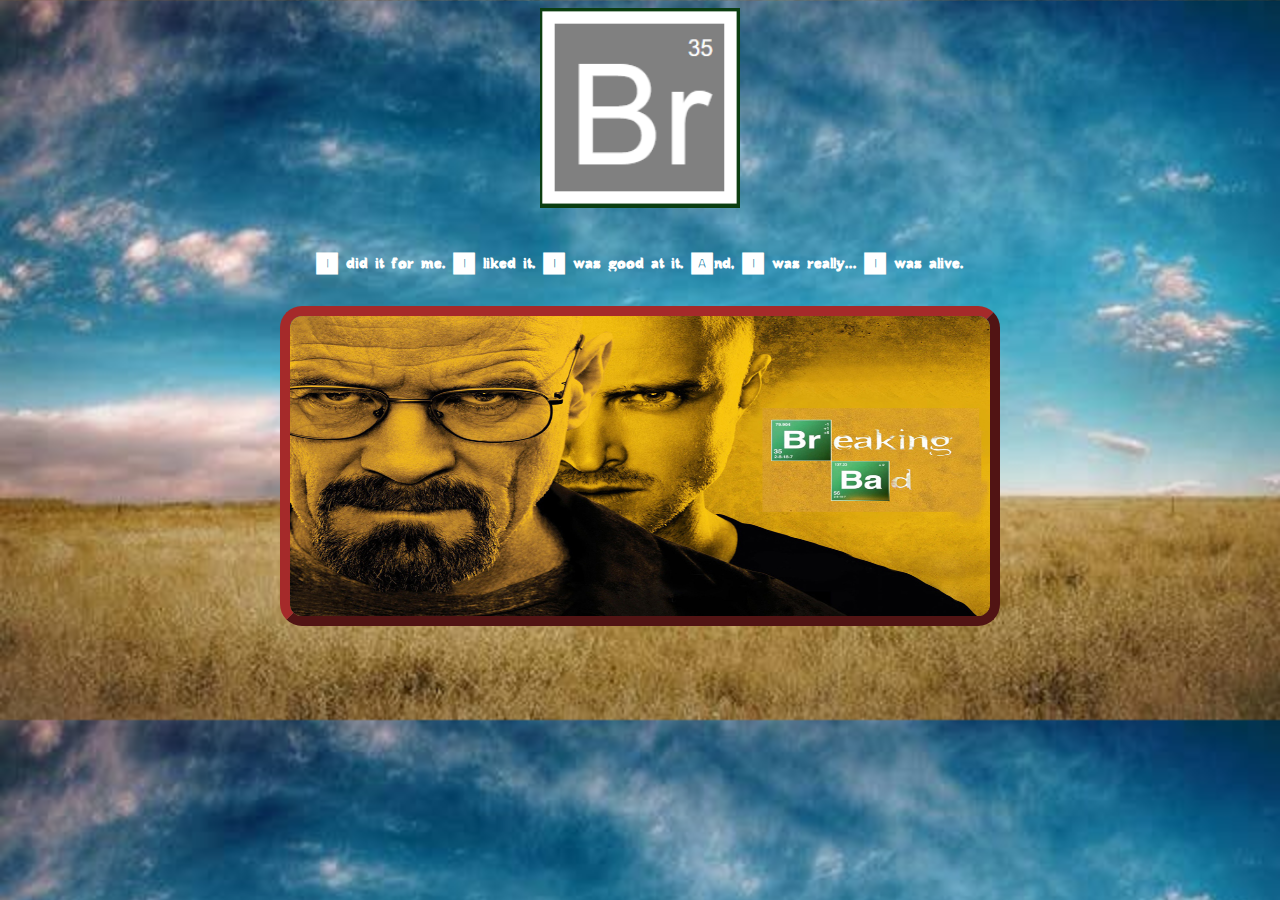
<file: index.html>
<!DOCTYPE html>
<html lang="en">

<head>
    <meta charset="UTF-8">
    <meta name="viewport" content="width=device-width, initial-scale=1.0">
    <title>Inicio</title>
    <link rel="stylesheet" href="CSS/style.css">
    <link rel="icon" type="image/x-icon" href="img/icon.png">
</head>

<body class="fondo">

    <img id="logo" src="img/logo.PNG" alt="logo de Breaking Bad">
    <p id="cita-walter">I did it for me. I liked it. I was good at it. And, I was really... I was alive.</p>

    <img id="poster" src="img/poster.jpg" alt="poster de Breaking Bad" usemap="#image-map">

    <map name="image-map">
        <area target="" alt="" title="" href="formulario.html" coords="483,106,673,144" shape="rect">
        <area target="" alt="" title="" href="tabla.html" coords="541,147,639,186" shape="rect">
    </map>

</body>

</html>
</file>
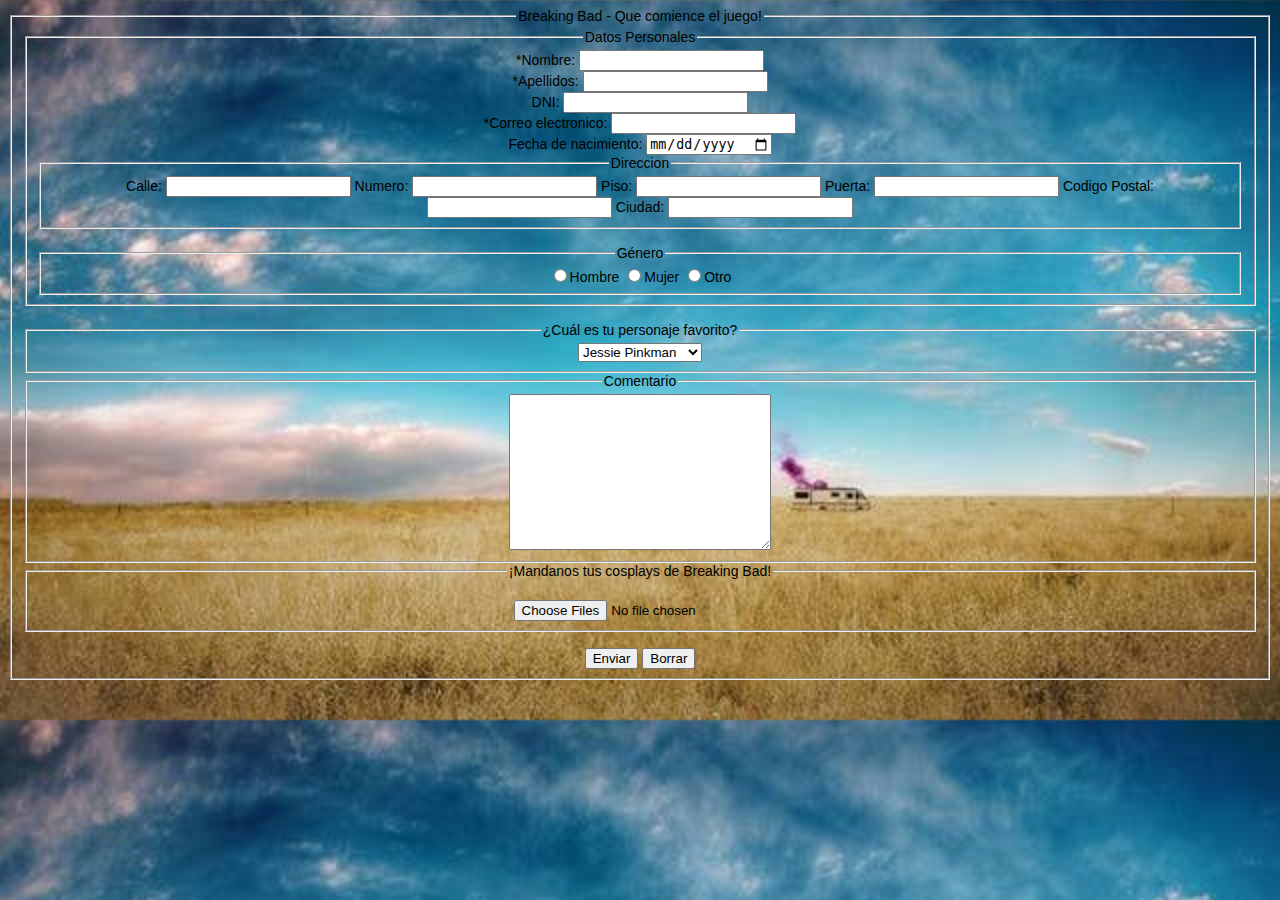
<file: formulario.html>
<!DOCTYPE html>
<html lang="en">

<head>
    <meta charset="UTF-8">
    <meta name="viewport" content="width=device-width, initial-scale=1.0">
    <title>Formulario</title>
    <link rel="stylesheet" href="CSS/style.css">
    <link rel="icon" type="image/x-icon" href="img/icon.png">
</head>

<body class="fondo">
    <form name=formulario method="post" action="mailto:raul.rodriguez@proeducaglobal.com" class="textoG">
        <fieldset>
            <legend>Breaking Bad - Que comience el juego!</legend>
            <fieldset>
                <legend>Datos Personales</legend>
                *Nombre: <input type="text" name="nombre" id="" label="nombre" required>
                <br>
                *Apellidos: <input type="text" name="apellidos" id="" label="apellidos" required>
                <br>
                DNI: <input type="text" name="DNI" id="" label="DNI">
                <br>
                *Correo electronico: <input type="email" name="Correo" id="" label="Correo" required>
                <br>
                Fecha de nacimiento: <input type="date">
                <fieldset>
                    <legend>Direccion</legend>
                    Calle: <input type="text" name="calle" id="" label="calle">
                    Numero: <input type="number" name="numero" id="" label="numero">
                    Piso: <input type="number" name="Piso" id="" label="Piso">
                    Puerta: <input type="text" name="Puerta" id="" label="Puerta">
                    Codigo Postal: <input type="number" name="Codigo Postal" id="" label="Codigo Postal">
                    Ciudad: <input type="text" name="Ciudad" id="" label="Ciudad">
                </fieldset>
                <br>
                <fieldset>
                    <legend>Género</legend>
                    <input type="radio" name="Sexo" value="Hombre">Hombre
                    <input type="radio" name="Sexo" value="Mujer">Mujer
                    <input type="radio" name="Sexo" value="Otro">Otro
                </fieldset>
            </fieldset>
            <br>
            <fieldset>
                <legend>¿Cuál es tu personaje favorito?</legend>
                <select name="personaje" id="">
                    <option value="1">Jessie Pinkman</option>
                    <option value="2">Walter White</option>
                    <option value="3">Saul Goodman</option>
                    <option value="4">Gustavo Fring</option>
                    <option value="5">Pollos Hermanos</option>
                    <option value="6">Otro</option>
                </select>
            </fieldset>
            <fieldset>
                <legend> Comentario</legend>
                <textarea name="" id="" cols="30" rows="10"></textarea>
            </fieldset>
            <fieldset>
                <legend>¡Mandanos tus cosplays de Breaking Bad! </legend>
                <br>
                <input type="file" name="disfraces" accept=".png, .jpg, .jpeg, .gif" multiple>
                <br>
            </fieldset>
            <br>
            <input type="submit" value="Enviar">
            <input type="reset" value="Borrar">
            <br>




        </fieldset>
    </form>
</body>

</html>
</file>
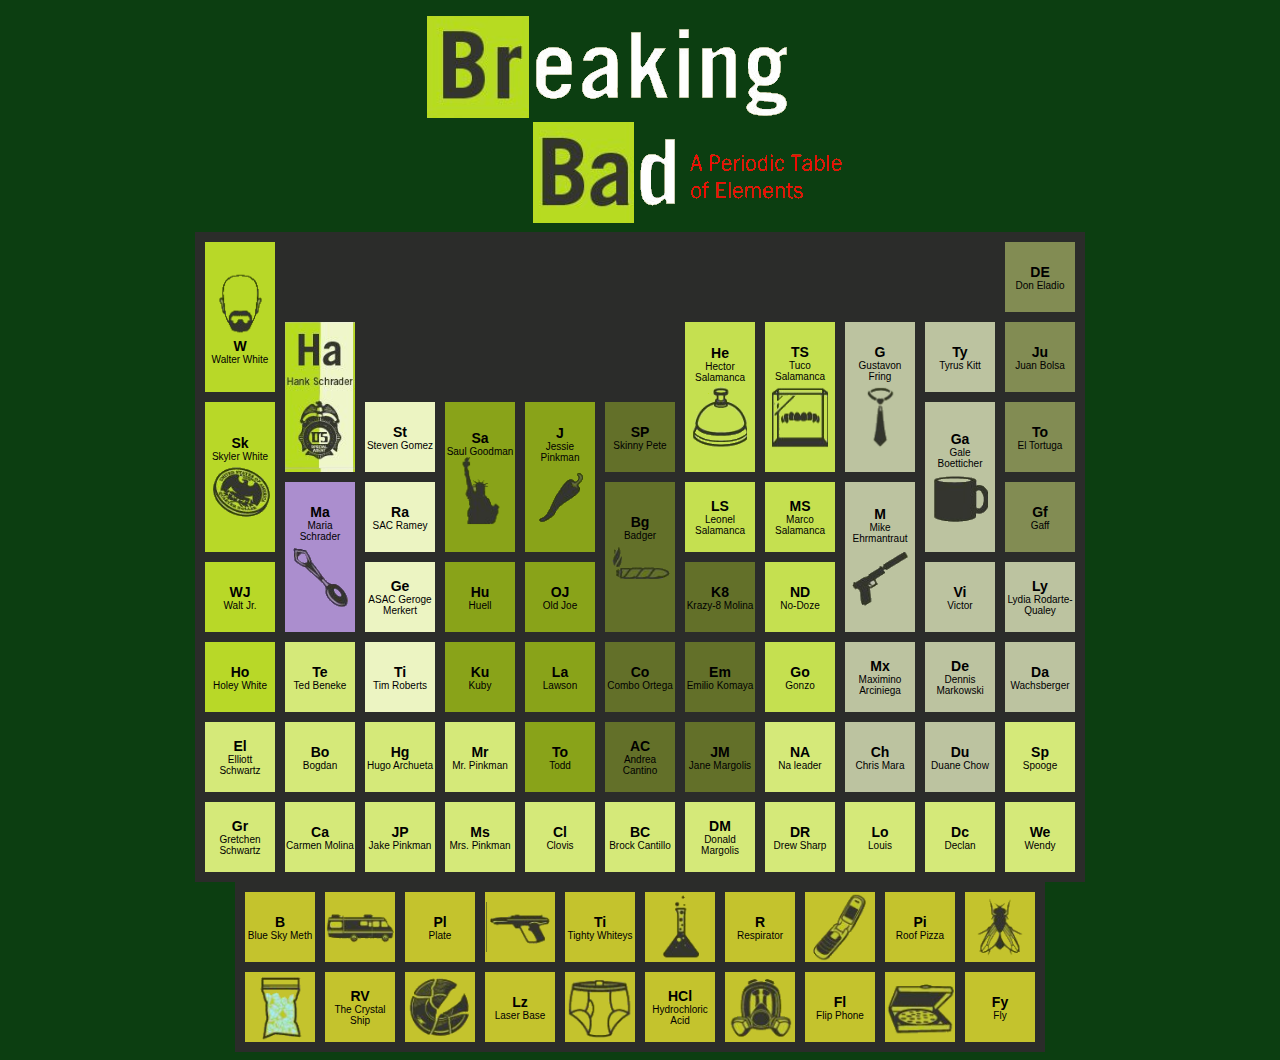
<file: tabla.html>
<!DOCTYPE html>
<html lang="en">

<head>
    <meta charset="UTF-8">
    <meta name="viewport" content="width=device-width, initial-scale=1.0">
    <title>Tabla</title>
    <link rel="stylesheet" href="CSS/style.css">
    <link rel="icon" type="image/x-icon" href="img/icon.png">
</head>
<img src="img/cabecera.png" alt="cabecera de breaking bad">

<body id="bad">

    <table>
        <tr>
            <td rowspan="2" class="w">

                <img src="img/Tabla Periódica/walterwhite.png" alt="" class="imagen-tabla">
                <div class="elemento">W</div>
                Walter White

            </td>
            <td colspan="9"></td>
            <td class="de">
                <div class="elemento">DE</div>
                <div>Don Eladio</div>
            </td>

        </tr>
        <tr>

            <td rowspan="2" id="celda-hank">

            </td>
            <td colspan="4"></td>
            <td rowspan="2" class="he">

                <div class="elemento">He</div>
                Hector Salamanca
                <img src="img/Tabla Periódica/hectorsalamanca.png" alt="" class="imagen-tabla">

            </td>
            <td rowspan="2" class="he">

                <div class="elemento">TS</div>
                Tuco Salamanca
                <img src="img/Tabla Periódica/tucosalamanca.png" alt="" class="imagen-tabla">

            </td>
            <td rowspan="2" class="g">

                <div class="elemento">G</div>
                Gustavon Fring
                <img src="img/Tabla Periódica/gustavofrink.png" alt="" class="imagen-tabla">

            </td>
            <td class="g">
                <div class="elemento">Ty</div>
                Tyrus Kitt
            </td>
            <td class="de">
                <div class="elemento">Ju</div>
                Juan Bolsa
        </tr>
        <tr>
            <td rowspan="2" class="w">

                <div class="elemento">Sk</div>
                Skyler White
                <img src="img/Tabla Periódica/skylerwhite.png" alt="" class="imagen-tabla">

            </td>
            <td class="st">
                <div class="elemento">St</div>
                Steven Gomez
            </td>
            <td rowspan="2" class="sa">

                <div class="elemento">Sa</div>
                Saul Goodman
                <img src="img/Tabla Periódica/saulgoodman.png" alt="" class="imagen-tabla">

            </td>
            <td rowspan="2" class="sa">

                <div class="elemento">J</div>
                Jessie Pinkman
                <img src="img/Tabla Periódica/jessiepinkman.png" alt="" class="imagen-tabla">

            </td>
            <td class="sp">
                <div class="elemento">SP</div>
                Skinny Pete
            </td>
            <td rowspan="2" class="g">

                <div class="elemento">Ga</div>
                Gale Boetticher
                <img src="img/Tabla Periódica/gale.png" alt="" class="imagen-tabla">

            </td>
            <td class="de">
                <div class="elemento">To</div>
                El Tortuga
        </tr>
        <tr>
            <td rowspan="2" class="ma">

                <div class="elemento">Ma</div>
                Maria Schrader
                <img src="img/Tabla Periódica/marieschrader.png" alt="" class="imagen-tabla">

            </td>
            <td class="st">
                <div class="elemento">Ra</div>
                SAC Ramey
            </td>
            <td rowspan="2" class="sp">

                <div class="elemento">Bg</div>
                Badger
                <img src="img/Tabla Periódica/badger.png" alt="" class="imagen-tabla">

            </td>
            <td class="he">
                <div class="elemento">LS</div>
                Leonel Salamanca
            </td>
            <td class="he">
                <div class="elemento">MS</div>
                Marco Salamanca
            </td>
            <td rowspan="2" class="g">

                <div class="elemento">M</div>
                Mike Ehrmantraut
                <img src="img/Tabla Periódica/mike.png" alt="" class="imagen-tabla">
            </td>
            <td class="de">
                <div class="elemento">Gf</div>
                Gaff
        </tr>
        <tr>
            <td class="w">
                <div class="elemento">WJ</div>
                Walt Jr.
            </td>
            <td class="st">
                <div class="elemento">Ge</div>
                ASAC Geroge Merkert
            </td>
            <td class="sa">
                <div class="elemento">Hu</div>
                Huell
            </td>
            <td class="sa">
                <div class="elemento">OJ</div>
                Old Joe
            </td>
            <td class="sp">
                <div class="elemento">K8</div>
                Krazy-8 Molina
            </td>
            <td class="he">
                <div class="elemento">ND</div>
                No-Doze
            </td>
            <td class="g">
                <div class="elemento">Vi</div>
                Victor
            </td>
            <td class="g">
                <div class="elemento">Ly</div>
                Lydia Rodarte-Qualey
            </td>
        </tr>
        <tr>
            <td class="w">
                <div class="elemento">Ho</div>
                Holey White
            </td>
            <td class="te">
                <div class="elemento">Te</div>
                Ted Beneke
            </td>
            <td class="st">
                <div class="elemento">Ti</div>
                Tim Roberts
            </td>
            <td class="sa">
                <div class="elemento">Ku</div>Kuby
            </td>
            <td class="sa">
                <div class="elemento">La</div>
                Lawson
            </td>
            <td class="sp">
                <div class="elemento">Co</div>
                Combo Ortega
            </td>
            <td class="sp">
                <div class="elemento">Em</div>
                Emilio Komaya
            </td>
            <td class="he">
                <div class="elemento">Go</div>
                Gonzo
            </td>
            <td class="g">
                <div class="elemento">Mx</div>
                Maximino Arciniega
            </td>
            <td class="g">
                <div class="elemento">De</div>
                Dennis Markowski
            </td>
            <td class="g">
                <div class="elemento">Da</div>
                Wachsberger
            </td>
        </tr>
        <tr>
            <td class="te">
                <div class="elemento"> El</div>
                Elliott Schwartz
            </td>
            <td class="te">
                <div class="elemento"> Bo</div>
                Bogdan
            </td>
            <td class="te">
                <div class="elemento"> Hg</div>
                Hugo Archueta
            </td>
            <td class="te">
                <div class="elemento"> Mr</div>
                Mr. Pinkman
            </td>
            <td class="sa">
                <div class="elemento">To</div>Todd
            </td>
            <td class="sp">
                <div class="elemento">AC</div>
                Andrea Cantino
            </td>
            <td class="sp">
                <div class="elemento">JM</div>
                Jane Margolis
            </td>
            <td class="te">
                <div class="elemento"> NA</div>Na leader
            </td>
            <td class="g">
                <div class="elemento">Ch</div>
                Chris Mara
            </td>
            <td class="g">
                <div class="elemento">Du</div>
                Duane Chow
            </td>
            <td class="te">
                <div class="elemento"> Sp</div>
                Spooge
            </td>
        </tr>
        <tr>
            <td class="te">
                <div class="elemento"> Gr</div>
                Gretchen Schwartz
            </td>
            <td class="te">
                <div class="elemento"> Ca </div>
                Carmen Molina
            </td>
            <td class="te">
                <div class="elemento"> JP </div>
                Jake Pinkman
            </td>
            <td class="te">
                <div class="elemento"> Ms</div>
                Mrs. Pinkman
            </td>
            <td class="te">
                <div class="elemento"> Cl </div>
                Clovis
            </td>
            <td class="te">
                <div class="elemento"> BC</div>
                Brock Cantillo
            </td>
            <td class="te">
                <div class="elemento"> DM</div>
                Donald Margolis
            </td>
            <td class="te">
                <div class="elemento"> DR</div>
                Drew Sharp
            </td>
            <td class="te">
                <div class="elemento"> Lo</div>
                Louis
            </td>
            <td class="te">
                <div class="elemento"> Dc</div>
                Declan
            </td>
            <td class="te">
                <div class="elemento"> We</div>
                Wendy
            </td>
        </tr>
    </table>
    <table>
        <tr>
            <td class="ex">
                <div class="elemento">B</div>
                Blue Sky Meth
            </td>
            <td class="ex">
                <img src="img/Tabla Periódica/bus.png" class="imagen-tabla" alt="">
            
            </td>
            <td class="ex">

                <div class="elemento">Pl</div>
                Plate
            </td>
            <td class="ex">
                <img src="img/Tabla Periódica/pistola.png" class="imagen-tabla" alt="">
            
            </td>
            <td class="ex">

                <div class="elemento">Ti</div>
                Tighty Whiteys
            </td>
            <td class="ex">
                <img src="img/Tabla Periódica/pocima.png" class="imagen-tabla" alt="">
            
            </td>
            <td class="ex">

                <div class="elemento">R</div>
                Respirator
            </td>
            <td class="ex">
                <img src="img/Tabla Periódica/movil.png" class="imagen-tabla" alt="">
            
            </td>
            <td class="ex">

                <div class="elemento">Pi</div>
                Roof Pizza
            </td>
            <td class="ex">
                <img src="img/Tabla Periódica/mosca.png" class="imagen-tabla" alt="">
            
            </td>

        </tr>
        <tr>
            <td class="ex">
                <img src="img/Tabla Periódica/cristal.png" class="imagen-tabla" alt="">
            
            </td>
            <td class="ex">

                <div class="elemento">RV</div>
                The Crystal Ship
            </td>
            <td class="ex">
                <img src="img/Tabla Periódica/plato.png" class="imagen-tabla" alt="">
            
            </td>
            <td class="ex">

                <div class="elemento">Lz</div>
                Laser Base
            </td>
            <td class="ex">
                <img src="img/Tabla Periódica/calzoncillos.png" class="imagen-tabla" alt="">
            
            </td>
            <td class="ex">

                <div class="elemento">HCl</div>
                Hydrochloric Acid
            </td>
            <td class="ex">
                <img src="img/Tabla Periódica/mascara.png" class="imagen-tabla" alt="">
            
            </td>
            <td class="ex">

                <div class="elemento">Fl</div>
                Flip Phone
            </td>
            <td class="ex">
                <img src="img/Tabla Periódica/pizza.png" class="imagen-tabla" alt="">
            
            </td>
            <td class="ex">

                <div class="elemento">Fy</div>
                Fly
            </td>

        </tr>
    </table>

</body>

</html>
</file>
<file: CSS/style.css>
@font-face {
    font-family: FuenteBB;
    src: url('../font/BreakingBad.ttf') format('truetype');
}
#logo {
    height: 200px;
    width: 200px;
}
body {
    font-family: Helvetica;
    text-align: center;
}

.textoG {
    font-size: 14px;
}

.textoP {
    font-size: 10px;
}

.fondo {
    background-image: url(../img/fondo.jpg);
    background-size: cover;
}

#bad {
    background-color: #0c3e11;
}

#cita-walter {
    font-family: FuenteBB;
    color: white;
    font-weight: bold;
    font-size: 30px;
    /*
    este tamaño lo dejo distinto al de las especificaciones porque 
    entiendo que se referia a las otras paginas, tanto en 10px
    como en 14 px se veía muy pequeño.
    */
}

#poster {
    height: 300px;
    width: 700px;
    border: 10px outset brown;
    border-radius: 22px;
}

table {
    margin-left: auto;
    margin-right: auto;
    border-collapse: collapse;

    background-color:
        #2b2c2a; 

}

td {
    width: 68px;
    height: 68px;
    font-size: 10px;
    border: 10px solid #2b2c2a;
}

.imagen-tabla {
    max-width: 100%;
    max-height: 100%;
    display: block;
    margin: auto;
}

#celda-hank{
    background-image: url("../img/Tabla Periódica/hankschrader.png ");
}
span {
    position: relative;
    display: inline-block; 
    width: 100%;
    height: 100%;
}

.elemento {
    font-size: 14px;
    font-weight: bold;
}

.he {
    background-color: #c5e050;
}

.w {
    background-color: #b8d828;
}

.st {
    background-color: #ecf4c2;
}

.te {
    background-color: #d5e979;
}

.sa {
    background-color: #89a319;
}

.sp {
    background-color: #637029;
}

.g {
    background-color: #bcc3a0;
}

.de {
    background-color: #828c53;
}

.ma {
    background-color: #ab8ece;
}

.ex {
    background-color: #c4c32d;
}
</file>
